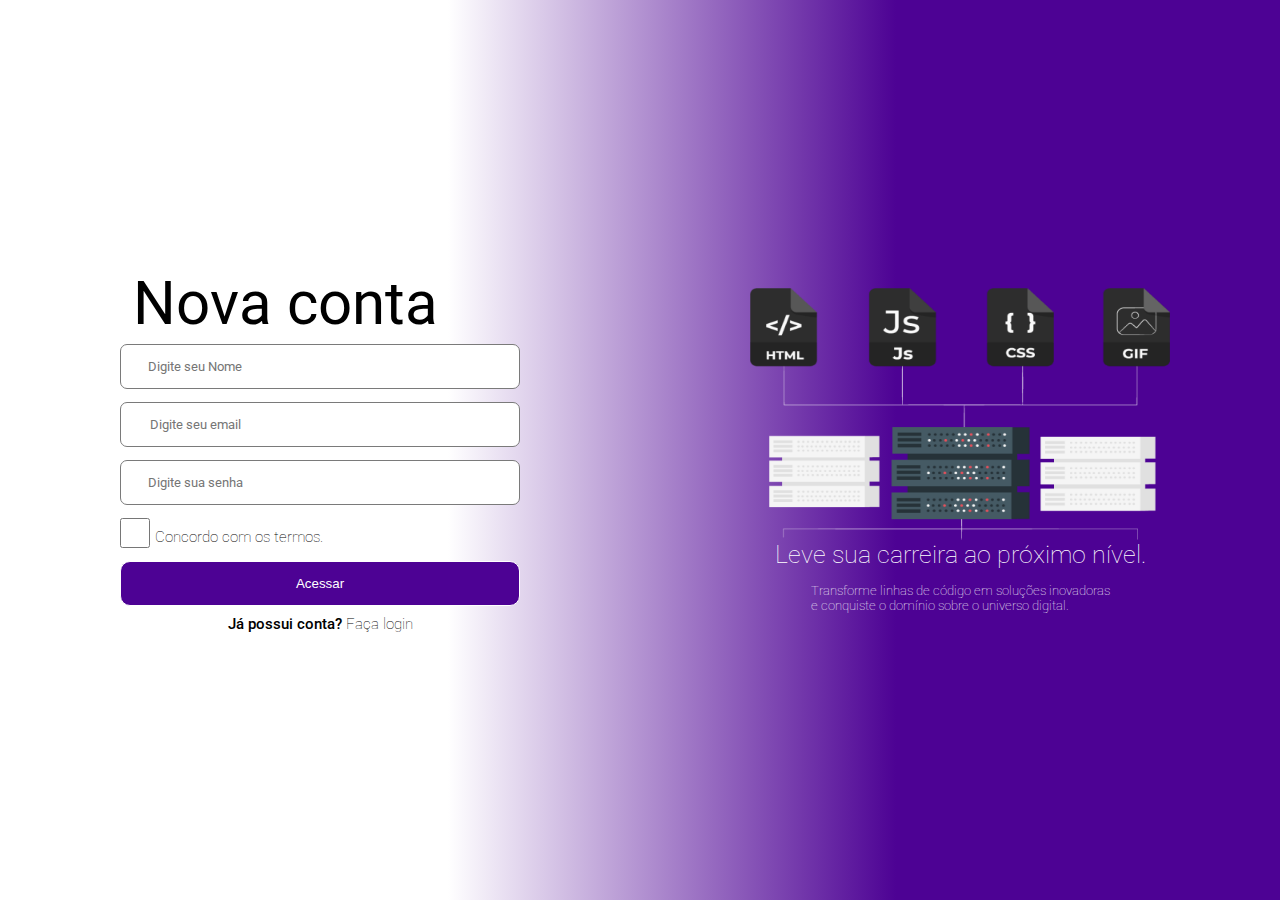
<file: index.html>
<!DOCTYPE html>
<html lang="pt-br">
<head>
    <meta charset="UTF-8">
    <meta name="viewport" content="width=device-width, initial-scale=1.0">
    <link rel="stylesheet" href="style.css">
    <link href="https://fonts.googleapis.com/css2?family=Roboto:wght@400;500;700&display=swap" rel="stylesheet">
    <title>Faça seu Cadastro</title>
</head>

<body>
<div class="wrapper">
    <div class="login">
        <h1 class="texto">
            Nova conta
        </h1>
        <div class="dados">
            <input placeholder="Digite seu Nome" type="text" name="name" class="meu-input">
            <input placeholder="Digite seu email" type="text" name="email" class="meu-input">
            <input placeholder="Digite sua senha" type="password" name="password" class="meu-input">
            <div class="termos">
            <input type="checkbox">
            <p>Concordo com os termos.</p>
            </div>
            <button>Acessar</button>
        </div>  
        <div class="registro">
            <a href="/login.html">Já possui conta?</a> 
            <p>Faça login</p>

        </div>
        
    </div>
    
    <div class="foto">
        <img src="/imagens/info.png" alt="html" class="imagem">
        <h3>Leve sua carreira ao próximo nível.</h3>
        <p>Transforme linhas de código em soluções inovadoras  <br>e conquiste o domínio sobre o universo digital.</p>
    </div>
    	

</div>    
</body>
</html>
</file>
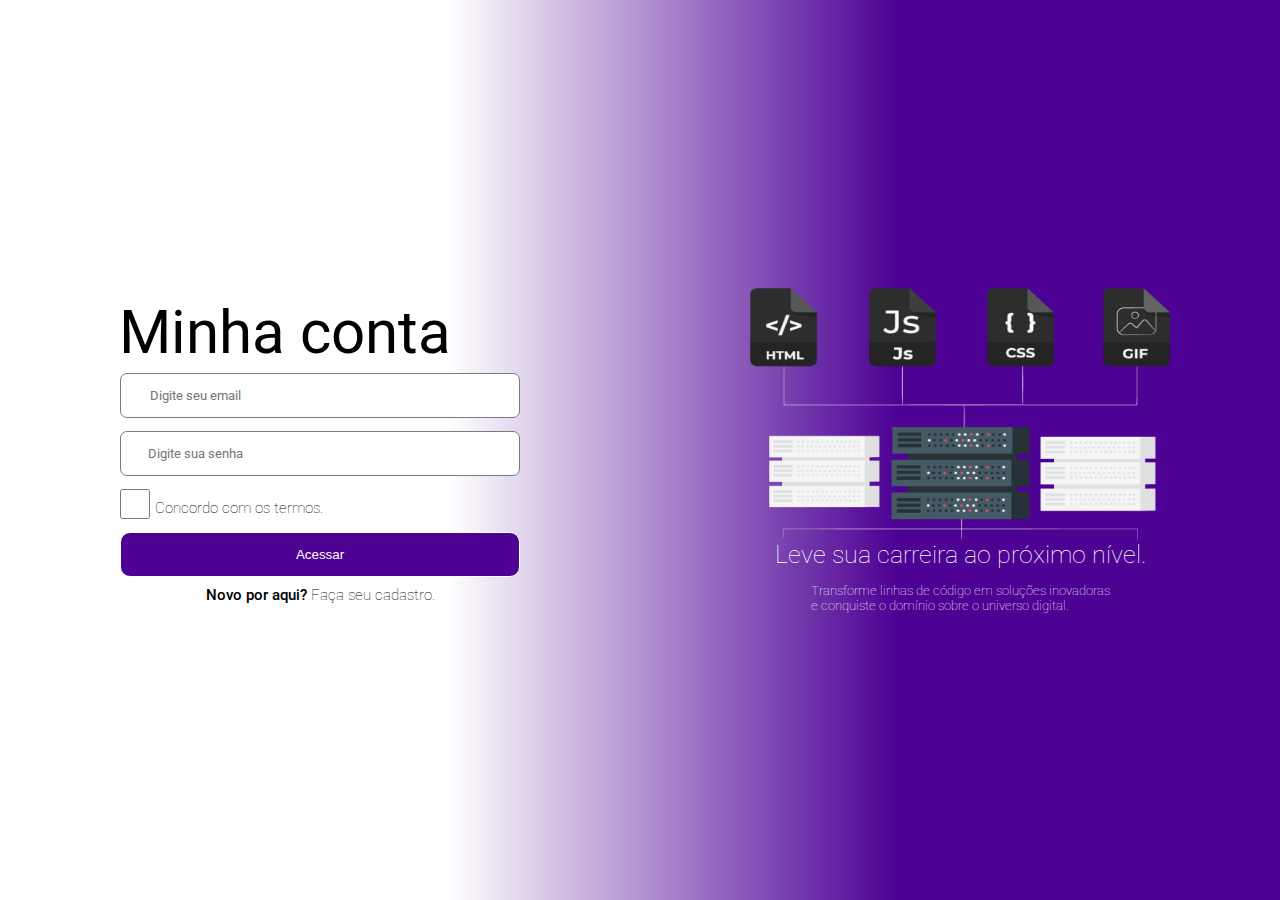
<file: login.html>
<!DOCTYPE html>
<html lang="pt-br">
<head>
    <meta charset="UTF-8">
    <meta name="viewport" content="width=device-width, initial-scale=1.0">
    <link rel="stylesheet" href="style.css">
    <link href="https://fonts.googleapis.com/css2?family=Roboto:wght@400;500;700&display=swap" rel="stylesheet">
    <title>Faça login</title>
</head>

<body>
<div class="wrapper">
    <div class="login">
        <h1 class="texto">
            Minha conta
        </h1>
        <div class="dados">
            <input placeholder="Digite seu email" type="text" name="email" class="meu-input">
            <input placeholder="Digite sua senha" type="password" name="password" class="meu-input">
            <div class="termos">
            <input type="checkbox">
            <p>Concordo com os termos.</p>
            </div>
            <button>Acessar</button>
        </div>  
        <div class="registro">
            <a href="/index.html">Novo por aqui?</a> 
            <p>Faça seu cadastro.</p>

        </div>
        
    </div>
    
    <div class="foto">
        <img src="/imagens/info.png" alt="html" class="imagem">
        <h3>Leve sua carreira ao próximo nível.</h3>
        <p>Transforme linhas de código em soluções inovadoras  <br>e conquiste o domínio sobre o universo digital.</p>
    </div>
    	

</div>    
</body>
</html>
</file>
<file: style.css>
*{
    box-sizing: border-box;
    margin: 0;
    padding: 0;
    text-decoration: none;
    }

.wrapper{
display: flex;
height: 100vh;
background: linear-gradient(90deg, rgb(255, 255, 255),rgb(255, 255, 255), rgb(77, 2, 148)70% );
}
.login{
    /* background-color: rgb(255, 255, 255);  */
    flex: 1;
    height: 100vh;
    display: flex;
    flex-direction: column;
    justify-content: center;
    align-items: center;
}

.foto{
    /* background-color: rgb(77, 2, 148);  */
    flex: 1;
    height: 100vh;
    display: flex;
    justify-content: center;
    align-items: center;
    flex-direction: column;
}
.texto{
    font-family: 'Roboto', sans-serif;
    padding: 0 70px 0 0;
    margin-bottom: 5px;
    font-weight:400;
    font-size: 60px;
}
.dados{
    display: flex;
    flex-direction: column;
    gap: 13px;

}
.dados input, .dados button {
    height: 45px;
    width: 400px;
    border-radius: 7px;
    border: 1px solid #7a7a7a;
}
input[type="checkbox"]{
    height: 30px;
    width: 30px;
}
.dados button{

    background-color: rgb(77, 2, 148);
    color: white;
    border-radius: 10px;
    border: 1px solid #ffffff;
}
.meu-input::placeholder {
    font-family: 'Roboto', sans-serif;
    text-align: center;
    margin-right: 250px;
}
.termos{
    display: flex;
    flex-direction: row;
    align-items: center;
}
.termos p{
    margin-left: 5px;
    font-family: 'Roboto', sans-serif;
    font-size: 15px;

}
.foto img{

    height: 252px;
    width: 420px;
}
.foto h3{
    font-family: 'Roboto', sans-serif;
    font-size: 25px;
    font-weight: 100;
    color: white;
}
.foto p{
    font-family: 'Roboto', sans-serif;
    color: white;
    font-weight: 100;
    margin-top: 5px;
    font-size: 13px;
}
.registro a, p{
    display: inline-block;
    font-family: 'Roboto', sans-serif;
    font-size: 15px;
    color: rgb(0, 0, 0);
    font-weight: 100;
    padding: 9px 0 0 0;
}
.registro a{
    font-weight: 500;
}
@media (max-width: 500px) {
    .wrapper {
        flex-direction: column; /* Empilha os elementos em telas pequenas */
        background: linear-gradient(180deg, rgb(255, 255, 255),rgb(255, 255, 255), rgb(77, 2, 148)100% );
    }
    .foto {
        display: none; /* Esconde a parte da foto */
    }
    .login {
        width: 100%; /* Ajusta o login para ocupar toda a largura */
        height: 100vh; /* Garante que o login ocupe toda a altura da tela */
    }
    .texto{
        font-size: 50px;
        padding-right: 90px;
    }
    
    .dados input, .dados button {
        height: 35px;
        width: 350px;
    }
    input[type="checkbox"]{
        height: 20px;
        width: 20px;
    }
    .meu-input::placeholder {
        margin-left: 10px;
        font-size: 12px;
       
    }
}
</file>
